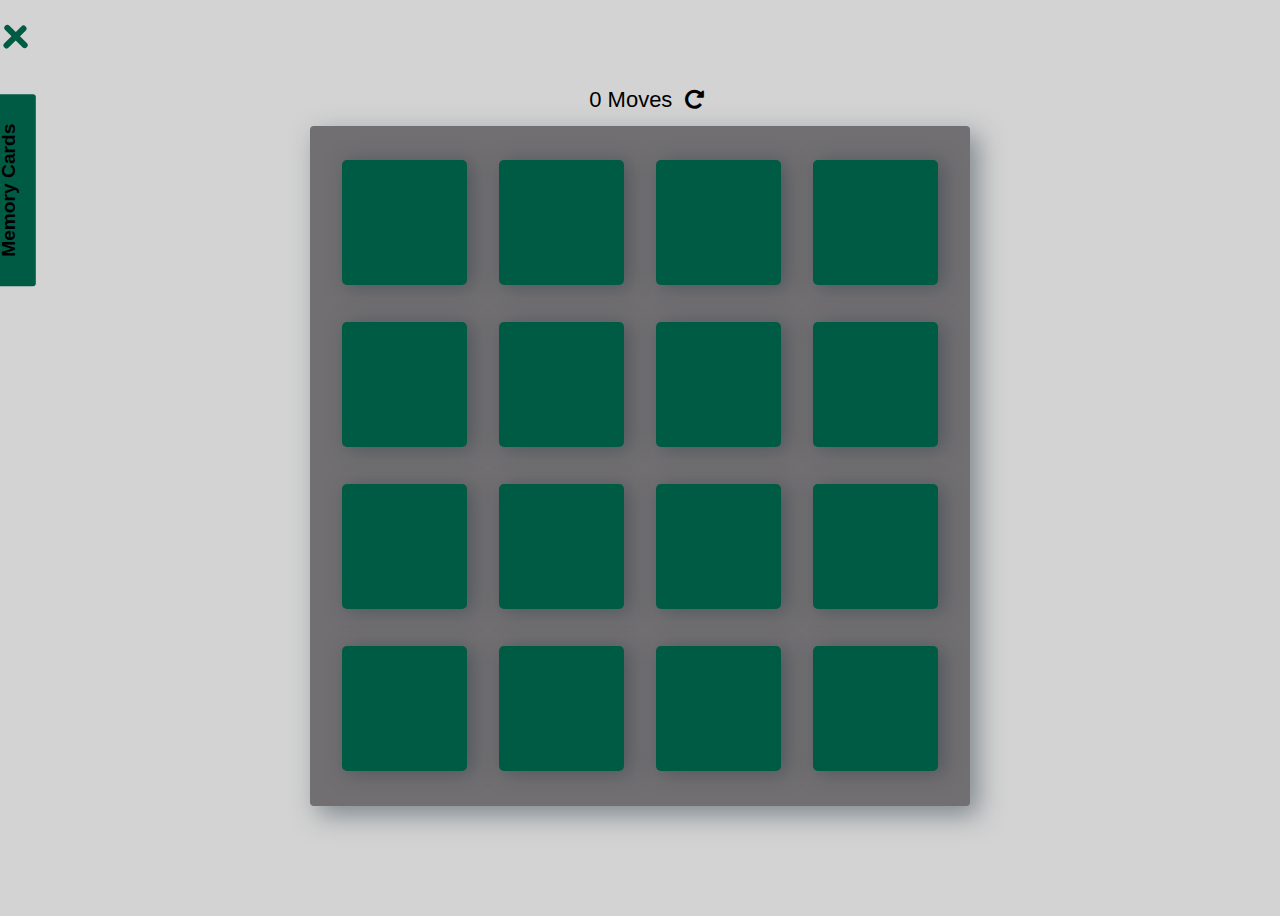
<file: games/memory_cards.html>
<!DOCTYPE html>
<html lang="en">

<head>
    <meta charset="UTF-8">
    <meta name="viewport" content="width=device-width, initial-scale=1.0">
    <title>Memory Cards</title>
    <link rel="stylesheet" href="../css/memoryCards.css">
    <link rel="stylesheet" href="../css/games.css">
    <script src="https://cdnjs.cloudflare.com/ajax/libs/jquery/3.2.1/jquery.js" type="text/javascript"></script>
    <link rel="stylesheet prefetch" href="https://maxcdn.bootstrapcdn.com/font-awesome/4.6.1/css/font-awesome.min.css">
</head>

<body>
    <div id="icon" class="icon" onclick="goback()">
        <span></span>
        <span></span>
        <span></span>
    </div>
    <div class="name">
        <a>Memory Cards</a>
    </div>
   
    <div class="container">
        <section class="score-panel">           
            <span class="moves">0</span> Moves&nbsp;&nbsp;            
            <div class="restart" onclick=startGame()>
                <i class="fa fa-repeat"></i>
            </div>
        </section>

        <ul class="deck" id="card-deck">
            <li class="card" type="diamond">
                <i class="fa fa-diamond"></i>
            </li>
            <li class="card" type="plane">
                <i class="fa fa-paper-plane-o"></i>
            </li>
            <li class="card match" type="anchor">
                <i class="fa fa-anchor"></i>
            </li>
            <li class="card" type="bolt">
                <i class="fa fa-bolt"></i>
            </li>
            <li class="card" type="cube">
                <i class="fa fa-cube"></i>
            </li>
            <li class="card match" type="anchor">
                <i class="fa fa-anchor"></i>
            </li>
            <li class="card" type="leaf">
                <i class="fa fa-leaf"></i>
            </li>
            <li class="card" type="bicycle">
                <i class="fa fa-bicycle"></i>
            </li>
            <li class="card" type="diamond">
                <i class="fa fa-diamond"></i>
            </li>
            <li class="card" type="bomb">
                <i class="fa fa-bomb"></i>
            </li>
            <li class="card" type="leaf">
                <i class="fa fa-leaf"></i>
            </li>
            <li class="card" type="bomb">
                <i class="fa fa-bomb"></i>
            </li>
            <li class="card open show" type="bolt">
                <i class="fa fa-bolt"></i>
            </li>
            <li class="card" type="bicycle">
                <i class="fa fa-bicycle"></i>
            </li>
            <li class="card" type="plane">
                <i class="fa fa-paper-plane-o"></i>
            </li>
            <li class="card" type="cube">
                <i class="fa fa-cube"></i>
            </li>
        </ul>

        <div id="popup1" class="overlay">
            <div class="popup">                
                <a class="close" href=#>×</a>
                <div class="content-1">
                    Congratulations you win 🎉
                </div>
                <div class="content-2">
                    <p>You made <span id=finalMove> </span> moves </p>                                       
                </div>
                <button id="play-again" onclick="playAgain()">
                    Play again</a>
                </button>
            </div>
        </div>

    </div>

    <script src="../js/script.js"></script>
    <script src="../js/memorycards.js"></script>
</body>

</html>
</file>
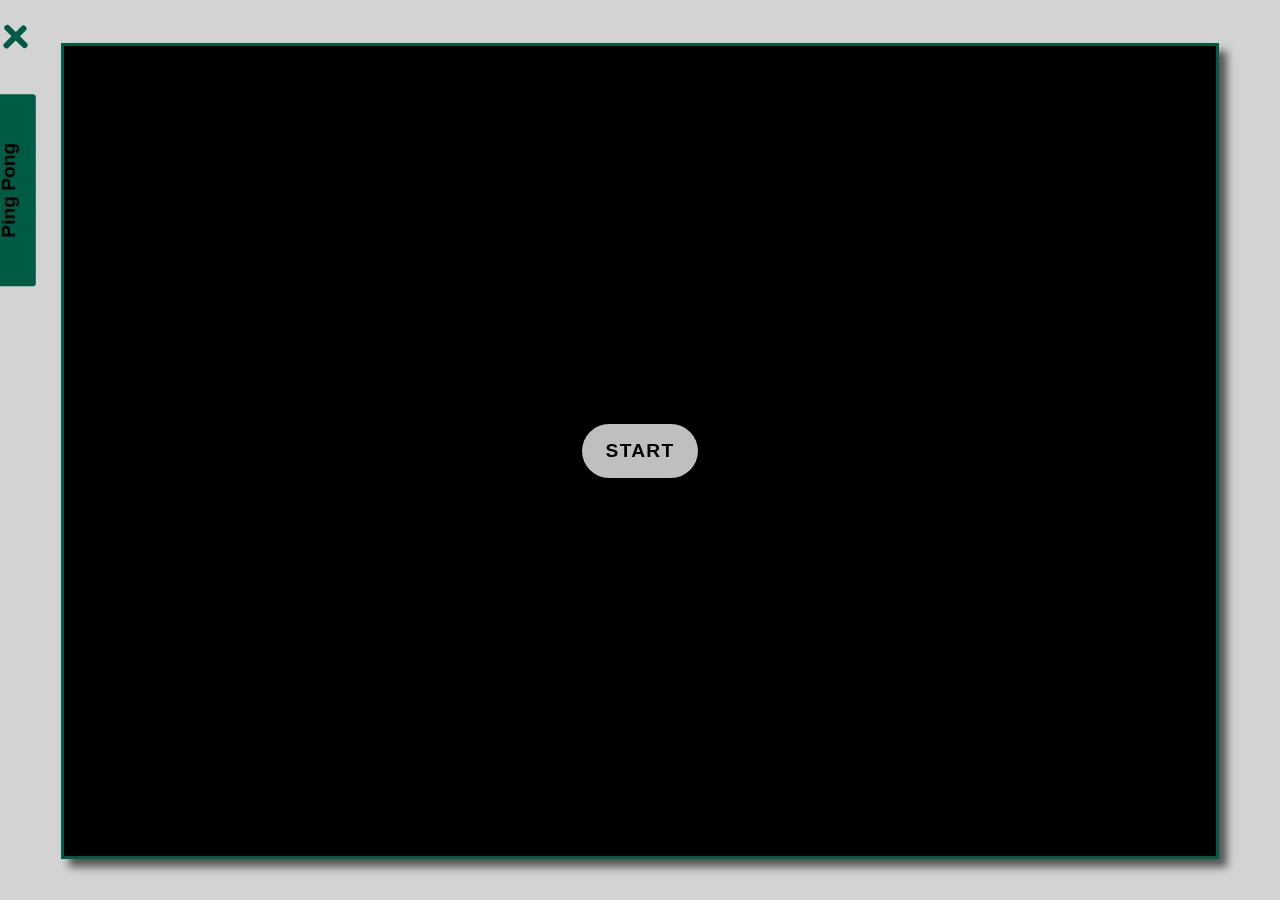
<file: games/ping_pong.html>
<!DOCTYPE html>
<html lang="en">

<head>
    <meta charset="UTF-8">
    <meta name="viewport" content="width=device-width, initial-scale=1.0">
    <title>Ping Pong</title>
    <link rel="stylesheet" href="../css/pingPong.css">
    <link rel="stylesheet" href="../css/games.css">
    <script src="https://cdnjs.cloudflare.com/ajax/libs/jquery/3.2.1/jquery.js" type="text/javascript"></script>
</head>

<body>
    <div id="icon" class="icon" onclick="goback()">
        <span></span>
        <span></span>
        <span></span>
    </div>
    <div class="name">
        <a>Ping Pong</a>
    </div>
    <div id="pausebut" onclick="pauseGame()">           
        <button id="pausebutext">Pause</button>
    </div>
    <div id="wrap">
        <div id="startMenu">           
            <button id="startBtn">Start</button>
        </div>        
        <div id="pauseMenu">
            <h1>Pause</h1>
            <button id="continueBtn">Continue</button>
            <button id="restartBtn">Restart</button>
        </div>
        <div id="gameOverMenu">
            <h1 id="gameMessage"></h1>
            <button id="againBtn">Try again</button>
        </div>
        <div id="gameplay">
            <canvas id="gameCanvas" width="800" height="600"></canvas>
        </div>
    </div>


    <script src="../js/script.js"></script>
    <script src="../js/pingpong.js"></script>
</body>

</html>
</file>
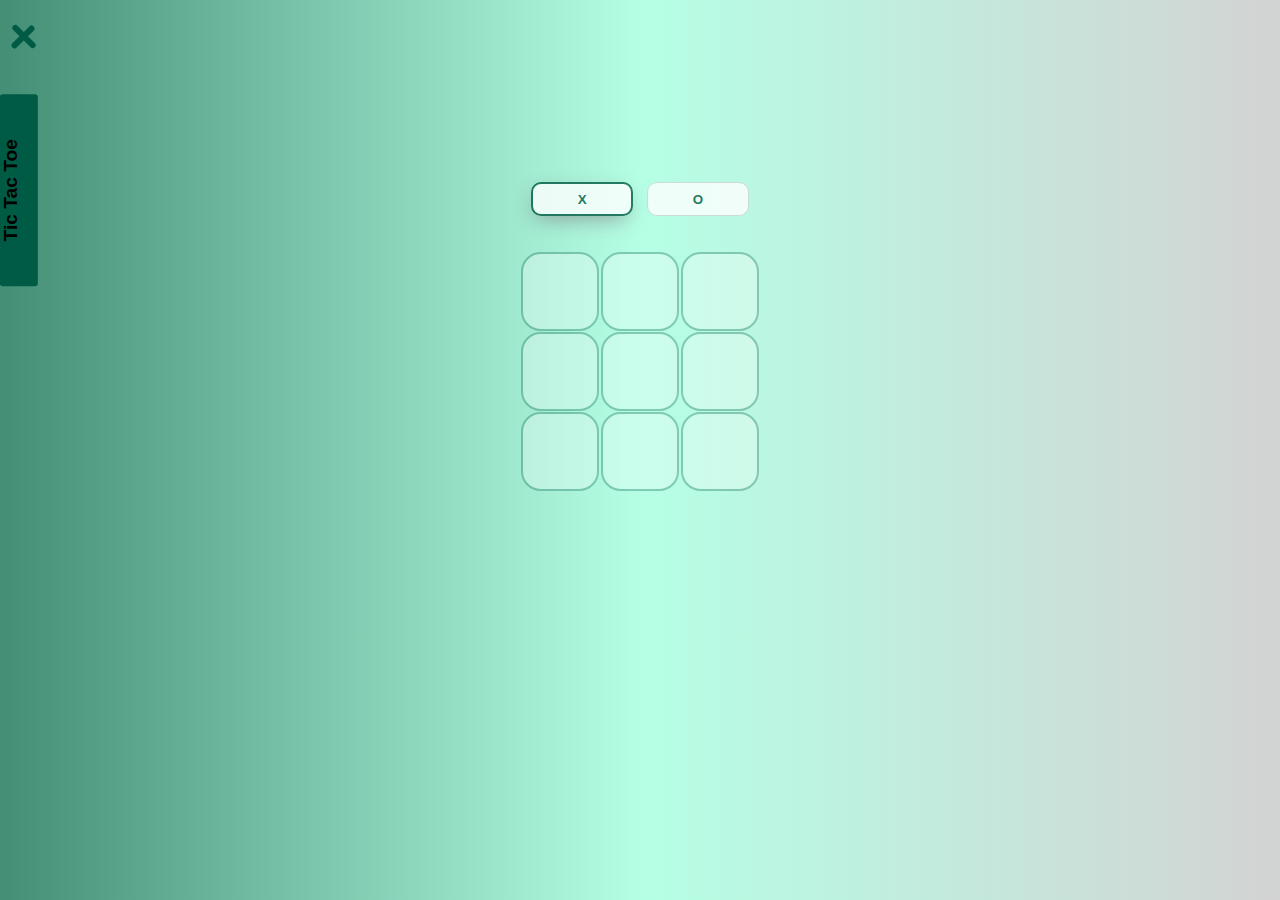
<file: games/tictactoe.html>
<!DOCTYPE html>
<html lang="en">

<head>
  <meta charset="UTF-8">
  <meta name="viewport" content="width=device-width, initial-scale=1.0">
  <title>Tic Tac Toe</title>
  <link rel="stylesheet" href="../css/tictactoe.css">
  <link rel="stylesheet" href="../css/games.css">
  <script src="https://cdnjs.cloudflare.com/ajax/libs/jquery/3.2.1/jquery.js" type="text/javascript"></script>

</head>

<body>
  <div class="tttpage">
    <div id="icon" class="icon" onclick="goback()">
      <span></span>
      <span></span>
      <span></span>
    </div>
    <div class="name"style="left: 0.2%;">
      <a>Tic Tac Toe</a>
    </div>
    <div class="win">
      <p class="winner hide">The Winner is</p>
      <p class="x-text sign hide">X</p>
      <p class="o-text sign hide">O</p>
      <p class="winner draw hide" style="margin-top: 8%;">It's a Draw</p>
  </div>

  <div class="card">    
      <div class="item player">
          <button class="btn btn-p x">X</button>
          <button class="btn btn-p o">O</button>
      </div>
      <div class="item board">
          <button class="field"><p></p></button>
          <button class="field"><p></p></button>
          <button class="field no-r"><p></p></button>
          <button class="field"><p></p></button>
          <button class="field"><p></p></button>
          <button class="field no-r"><p></p></button>
          <button class="field no-b"><p></p></button>
          <button class="field no-b"><p></p></button>
          <button class="field no-b no-r"><p></p></button>
      </div>      
  </div>
  </div>

  <script src="../js/script.js"></script>
  <script src="../js/tictactoe.js"></script>

</body>

</html>
</file>
<file: css/memoryCards.css>
body {
  background-color: lightgray;
}
html {
  font-family: "Roboto", Arial, sans-serif;
  box-sizing: border-box;
}

*,
*::before,
*::after {
  box-sizing: inherit;
}

html,
body {
  width: 100%;
  height: 100%;
  margin: 0;
  padding: 0;
  overflow: hidden;
}

.container {
  height: 97%;
  display: flex;
  justify-content: center;
  align-items: center;
  flex-direction: column;
}

/*
 * Styles for the deck of cards
 */

.deck {
  width: 85%;
  background: #716f71;
  padding: 1rem;
  border-radius: 4px;
  box-shadow: 8px 9px 26px 0 rgba(46, 61, 73, 0.5);
  display: flex;
  flex-wrap: wrap;
  justify-content: space-around;
  align-items: center;
  margin: 0 0 3em;
}

.deck .card {
  height: 3.7rem;
  width: 3.7rem;
  margin: 0.2rem 0.2rem;
  background: #005b44;
  font-size: 0;
  color: #ffffff;
  border-radius: 5px;
  cursor: pointer;
  display: flex;
  justify-content: center;
  align-items: center;
  box-shadow: 5px 2px 20px 0 rgba(46, 61, 73, 0.5);
}

.deck .card.open {
  transform: rotateY(0);
  background: #02b3e4;
  cursor: default;
  animation-name: flipInY;
  -webkit-backface-visibility: visible !important;
  backface-visibility: visible !important;
  animation-duration: 0.75s;
}

.deck .card.show {
  font-size: 33px;
}

.deck .card.match {
  cursor: default;
  background: #6CA7FF;
  font-size: 33px;
  animation-name: rubberBand;
  -webkit-backface-visibility: visible !important;
  backface-visibility: visible !important;
  animation-duration: 0.75s;
}

.deck .card.unmatched {
  animation-name: pulse;
  -webkit-backface-visibility: visible !important;
  backface-visibility: visible !important;
  animation-duration: 0.75s;
  background: #e2043b;
}

.deck .card.disabled {
  pointer-events: none;
  opacity: 0.9;
}

/*
 * Styles for the Score Panel
 */

.score-panel {
  text-align: left;
  margin-bottom: 1%; 
  margin-left: 1%; 
}

.score-panel .restart {
  float: right;
  cursor: pointer;
}

/*
 * Styles for congratulations modal
 */

.overlay {
  position: fixed;
  top: 0;
  bottom: 0;
  left: 0;
  right: 0;
  background: rgba(0, 0, 0, 0.7);
  transition: opacity 500ms;
  visibility: hidden;
  opacity: 0;
}

.overlay:target {
  visibility: visible;
  opacity: 1;
}

.popup {
  margin: 15% auto;
  padding: 20px;
  background: #ffffff;
  border-radius: 5px;
  width: 45%;
  position: relative;
  transition: all 5s ease-in-out;
}

.popup .close {
  position: absolute;
  top: 20px;
  right: 30px;
  transition: all 200ms;
  font-size: 30px;
  font-weight: bold;
  text-decoration: none;
  color: #333;
}

.popup .close:hover {
  color: #005b44;
}

.popup .content-1,
.content-2 {
  max-height: 30%;
  overflow: auto;
  text-align: center;
}

.show {
  visibility: visible !important;
  opacity: 100 !important;
}

#starRating li {
  display: inline-block;
}

#play-again {
  background-color: #141214;
  padding: 0.7rem 1rem;
  font-size: 1.1rem;
  display: block;
  margin: 0 auto;
  width: 30%;
  color: #ffffff;
  border-radius: 5px;
}

/* animations */
@keyframes flipInY {
  from {
    transform: perspective(400px) rotate3d(0, 1, 0, 90deg);
    animation-timing-function: ease-in;
    opacity: 0;
  }

  40% {
    transform: perspective(400px) rotate3d(0, 1, 0, -20deg);
    animation-timing-function: ease-in;
  }

  60% {
    transform: perspective(400px) rotate3d(0, 1, 0, 10deg);
    opacity: 1;
  }

  80% {
    transform: perspective(400px) rotate3d(0, 1, 0, -5deg);
  }

  to {
    transform: perspective(400px);
  }
}

@keyframes rubberBand {
  from {
    transform: scale3d(1, 1, 1);
  }

  30% {
    transform: scale3d(1.25, 0.75, 1);
  }

  40% {
    transform: scale3d(0.75, 1.25, 1);
  }

  50% {
    transform: scale3d(1.15, 0.85, 1);
  }

  65% {
    transform: scale3d(0.95, 1.05, 1);
  }

  75% {
    transform: scale3d(1.05, 0.95, 1);
  }

  to {
    transform: scale3d(1, 1, 1);
  }
}

@keyframes pulse {
  from {
    transform: scale3d(1, 1, 1);
  }

  50% {
    transform: scale3d(1.2, 1.2, 1.2);
  }

  to {
    transform: scale3d(1, 1, 1);
  }
}

/****** Media queries
***************************/

@media (max-width: 320px) {
  .deck {
    width: 85%;
  }

  .deck .card {
    height: 4.7rem;
    width: 4.7rem;
  }
}

/* For Tablets and larger screens
****************/

@media (min-width: 768px) {
  .container {
    font-size: 22px;
  }

  .deck {
    width: 660px;
    height: 680px;
  }

  .deck .card {
    height: 125px;
    width: 125px;
  }

  .popup {
    width: 60%;
  }
}
</file>
<file: css/games.css>
/*
   style for x button and name section
*/
.icon {
  width: 30px;
  height: 30px;
  margin-top: 1%;
  position: relative;
  transform: rotate(0deg);
  transition: 0.2s ease-in-out;
  cursor: pointer;
}

.icon span {
  display: block;
  position: absolute;
  left: 0;
  top: 21px;
  height: 6px;
  width: 100%;
  background: #005B44;
  border-radius: 4px;
  transform: rotate(0deg);
  transition: 0.2s ease-in-out;
}

.icon span:nth-child(1),
.icon span:nth-child(3) {
  width: 50%;
  transform: rotate(45deg);
}

.icon span:nth-child(1) {
  left: 3px;
  top: 15px;
}

.icon span:nth-child(2) {
  transform: rotate(-45deg);
}

.icon span:nth-child(3) {
  left: 14px;
  top: 26px;
  /*background-color: salmon;*/
}

.icon.open span:nth-child(1),
.icon.open span:nth-child(3) {
  left: -1px;
}

.icon.open span:nth-child(1) {
  top: 17px;
  transform: rotate(135deg);
}

.icon.open span:nth-child(2) {
  transform: rotate(0deg);
}

.icon.open span:nth-child(3) {
  top: 25px;
  transform: rotate(45deg);
}


/*________________________________*/

.name  {
  position: absolute;
  width: 15%;
  height: 3vw;
  margin: 10% -6.2%;  
  text-align: center;
  background-color: #005b44;
  padding: 0 auto;
  font-size: 1.5vw;
  font-weight: bold;
  transform: rotate(-90deg);
  border-radius: 3px;
  font-family: "Roboto", Arial, sans-serif;
}
</file>
<file: css/pingPong.css>
html,
body {
  width: 100%;
  height: 100%;
  margin: 0;
  background: lightgray;
  font-family: "Roboto", sans-serif;
  overflow: hidden;
}

#wrap {
  background-color: black;
  display: flex;
  width: 90%;
  height: 90%;
  margin: 0 auto;
  justify-content: center;
  align-items: center;
  display: flex;
  border: 3px solid #005B44;
  box-shadow: 8px 8px 8px rgba(0, 0, 0, 0.6);
}
#wrap > div {
  position: absolute;
  text-align: center;
  opacity: 0;
  pointer-events: none;
  transition: 0.5s;
  filter: blur(20px);
  transform: scale(0.5);
}

#wrap > div.active {
  opacity: 1;
  pointer-events: auto;
  z-index: 1;
  filter: blur(0);
  transform: scale(1);
}

#wrap > #gameplay {
  opacity: 1;
  z-index: 0;
  transform: scale(1);
  filter: blur(0);
}

#wrap > div.active ~ #gameplay {
  opacity: 0.75;
  filter: blur(10px);
  transform: scale(0.95);
}

button {
  background-color: white;
  border: 0;
  border-radius: 40px;
  padding: 16px 24px;
  text-transform: uppercase;
  font-weight: bold;
  letter-spacing: 1.25px;
  font-size: 1.5vw;
  margin: 16px;
  min-width: 40%;
  outline: none;
  transition: 0.25s;
  opacity: 0.75;
  cursor: pointer;
}

button:hover {
  opacity: 1;
}

#pausebut{
  position: absolute;
  top: 0;
  width: 1%;
  margin-left: 45%;  
  display: none;
  opacity: 0.95;
}
#pausebutext{
  font-size: 1vw;
}

h1 {
  color: white;
  text-transform: uppercase;
  letter-spacing: 2px;
  font-size: 3vw;
  margin-top: 0;
}
</file>
<file: css/tictactoe.css>
body {
  background: #438e74;
  background: -webkit-linear-gradient(to left, lightgray, #b5ffe5, #438e74);
  background: linear-gradient(to left, lightgray, #b5ffe5, #438e74);
}

html {
  font-family: "Roboto", Arial, sans-serif;
  box-sizing: border-box;
}

.item {
  margin: 0.4em;
}

.board {  
  display: grid;
  grid-template-columns: 80px 80px 80px;
  grid-template-rows: 80px 80px 80px;
  width: 100%;
  padding: 1em 0 1em 0;
  margin-bottom: 0;
  justify-content: center;
}

.card {
  display: flex;
  justify-content: center;
  align-items: center;
  flex-direction: column;
  width: 60%;
  margin: 10% 20%; 
  border-radius: 10px;
}

.field { 
  font-weight: 600;
  font-size: 50px;
  background-color:white;
  border-radius:25%;
  margin: 1%;
  opacity:.3;
  color: #005b44;
  border: 2px solid #005b44;  
}

.field p {
  margin: 0px;
}

.field:hover {
  cursor: pointer;
}

.btn {
  background-color: white;
  opacity: .8;
  border: 1px solid lightgrey;
  border-radius: 10px;
  -webkit-box-shadow: -1px 7px 22px -6px lightgrey;
  box-shadow: -1px 7px 22px -6px lightgrey;
}

.btn:focus {
  outline: none;
}

.btn:hover {
  cursor: pointer;
}

.btn-p {
  width: 8vw;
  height: 2.5em;
  margin: 1em  0.5em;
}

.selected {
  color: #005b44;
  font-weight: 600;
  border: 2px solid #005b44;
  -webkit-box-shadow: -1px 7px 22px -6px grey;
  box-shadow: -1px 7px 22px -6px grey;
}

.not-selected {
  box-shadow: none;
  font-weight: 600;
  color: #005b44;
  border-width: 1.5px;
}

.player {
  display: flex;
  flex-wrap: wrap;
  justify-content: center;
  align-items: space-around;
  margin: 0;
}

.win p {  
  font-weight: 600;
  color: #005b44;
  z-index: 1;
  -webkit-animation: focus-in-expand 0.8s cubic-bezier(0.25, 0.46, 0.45, 0.94)
    both;
  animation: focus-in-expand 0.8s cubic-bezier(0.25, 0.46, 0.45, 0.94) both;
}

.winner {
  position: fixed;
  left: 50%;
  top: 25%;
  transform: translate(-50%, 0);
  font-size: 35px;
}

.sign {
  position: fixed;
  left: 50%;
  top: 40%;
  transform: translate(-50%, 0);
  font-size: 150px;
  margin: 0;
}

.o-text {
}

.x-text {
}

.hide {
  display: none;
}

/*animation*/
.puff-in-center {
  -webkit-animation: puff-in-center 0.35s cubic-bezier(0.55, 0.055, 0.675, 0.19)
    both;
  animation: puff-in-center 0.35s cubic-bezier(0.55, 0.055, 0.675, 0.19) both;
}

/* ----------------------------------------------
* Generated by Animista on 2020-11-20 18:49:10
* Licensed under FreeBSD License.
* See http://animista.net/license for more info. 
* w: http://animista.net, t: @cssanimista
* ---------------------------------------------- */

/**
* ----------------------------------------
* animation puff-in-center
* ----------------------------------------
*/

@-webkit-keyframes puff-in-center {
  0% {
    -webkit-transform: scale(2);
    transform: scale(2);
    -webkit-filter: blur(4px);
    filter: blur(4px);
    opacity: 0;
  }
  100% {
    -webkit-transform: scale(1);
    transform: scale(1);
    -webkit-filter: blur(0px);
    filter: blur(0px);
    opacity: 1;
  }
}

@keyframes puff-in-center {
  0% {
    -webkit-transform: scale(2);
    transform: scale(2);
    -webkit-filter: blur(4px);
    filter: blur(4px);
    opacity: 0;
  }
  100% {
    -webkit-transform: scale(1);
    transform: scale(1);
    -webkit-filter: blur(0px);
    filter: blur(0px);
    opacity: 1;
  }
}

/* ----------------------------------------------
* Generated by Animista on 2020-11-20 22:12:11
* Licensed under FreeBSD License.
* See http://animista.net/license for more info. 
* w: http://animista.net, t: @cssanimista
* ---------------------------------------------- */

/**
* ----------------------------------------
* animation tracking-in-contract-bck-bottom
* ----------------------------------------
*/

@-webkit-keyframes focus-in-expand {
  0% {
    letter-spacing: -0.5em;
    -webkit-filter: blur(12px);
    filter: blur(12px);
    opacity: 0;
  }
  100% {
    -webkit-filter: blur(0px);
    filter: blur(0px);
    opacity: 1;
  }
}

@keyframes focus-in-expand {
  0% {
    letter-spacing: -0.5em;
    -webkit-filter: blur(12px);
    filter: blur(12px);
    opacity: 0;
  }
  100% {
    -webkit-filter: blur(0px);
    filter: blur(0px);
    opacity: 1;
  }
}

.blur {
  -webkit-animation: blur 0.7s;
  -webkit-animation-fill-mode: forwards;
}

@-webkit-keyframes blur {
  0% {
    -webkit-filter: blur(0px);
  }
  100% {
    -webkit-filter: blur(5px);
  }
}

.unblur {
  -webkit-animation: unblur 0.5s;
  -webkit-animation-fill-mode: forwards;
}

@-webkit-keyframes unblur {
  0% {
    -webkit-filter: blur(5px);
  }
  100% {
    -webkit-filter: blur(0px);
  }
}
</file>
